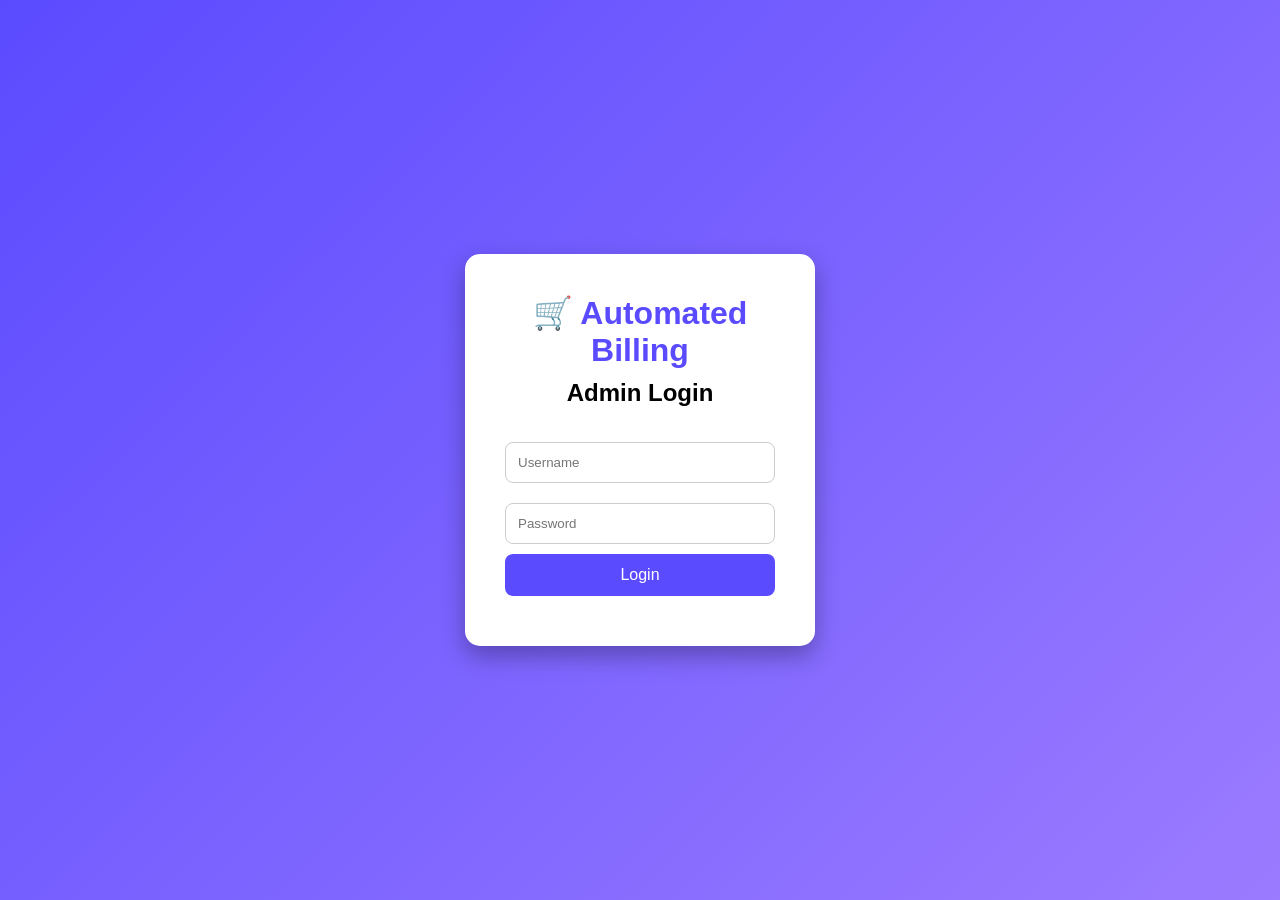
<file: index.html>
<!DOCTYPE html>
<html>
<head>
<title>Login</title>
<link rel="stylesheet" href="style.css">
</head>

<body>

<div class="login-box">

<h1>🛒 Automated Billing</h1>

<h2>Admin Login</h2>

<input type="text" id="username" placeholder="Username">

<input type="password" id="password" placeholder="Password">

<button onclick="login()">Login</button>

<p id="msg"></p>

</div>

<script src="login.js"></script>

</body>
</html>
</file>
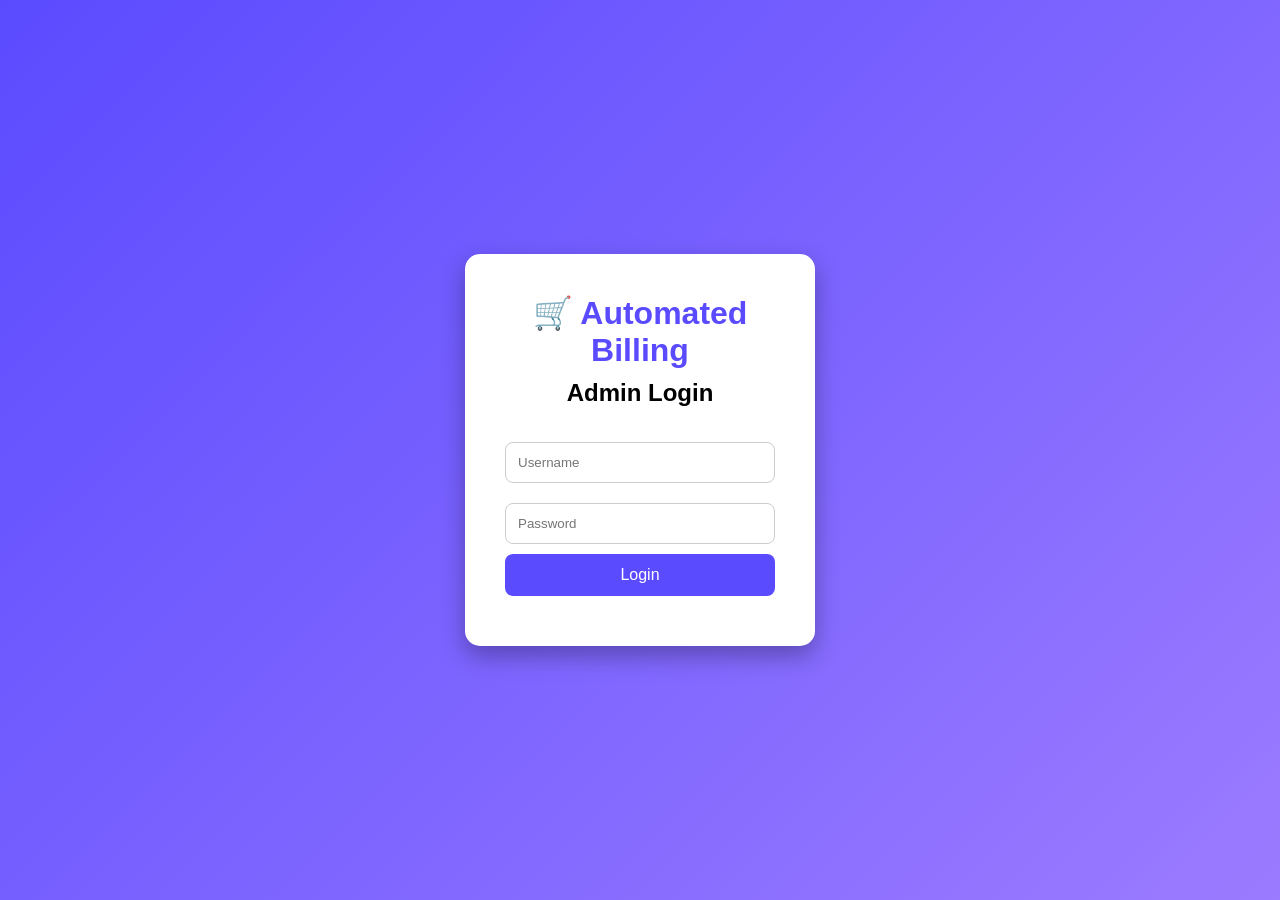
<file: frontend/index.html>
<!DOCTYPE html>
<html>
<head>
<title>Login</title>
<link rel="stylesheet" href="style.css">
</head>

<body>

<div class="login-box">

<h1>🛒 Automated Billing</h1>

<h2>Admin Login</h2>

<input type="text" id="username" placeholder="Username">

<input type="password" id="password" placeholder="Password">

<button onclick="login()">Login</button>

<p id="msg"></p>

</div>

<script src="login.js"></script>

</body>
</html>
</file>
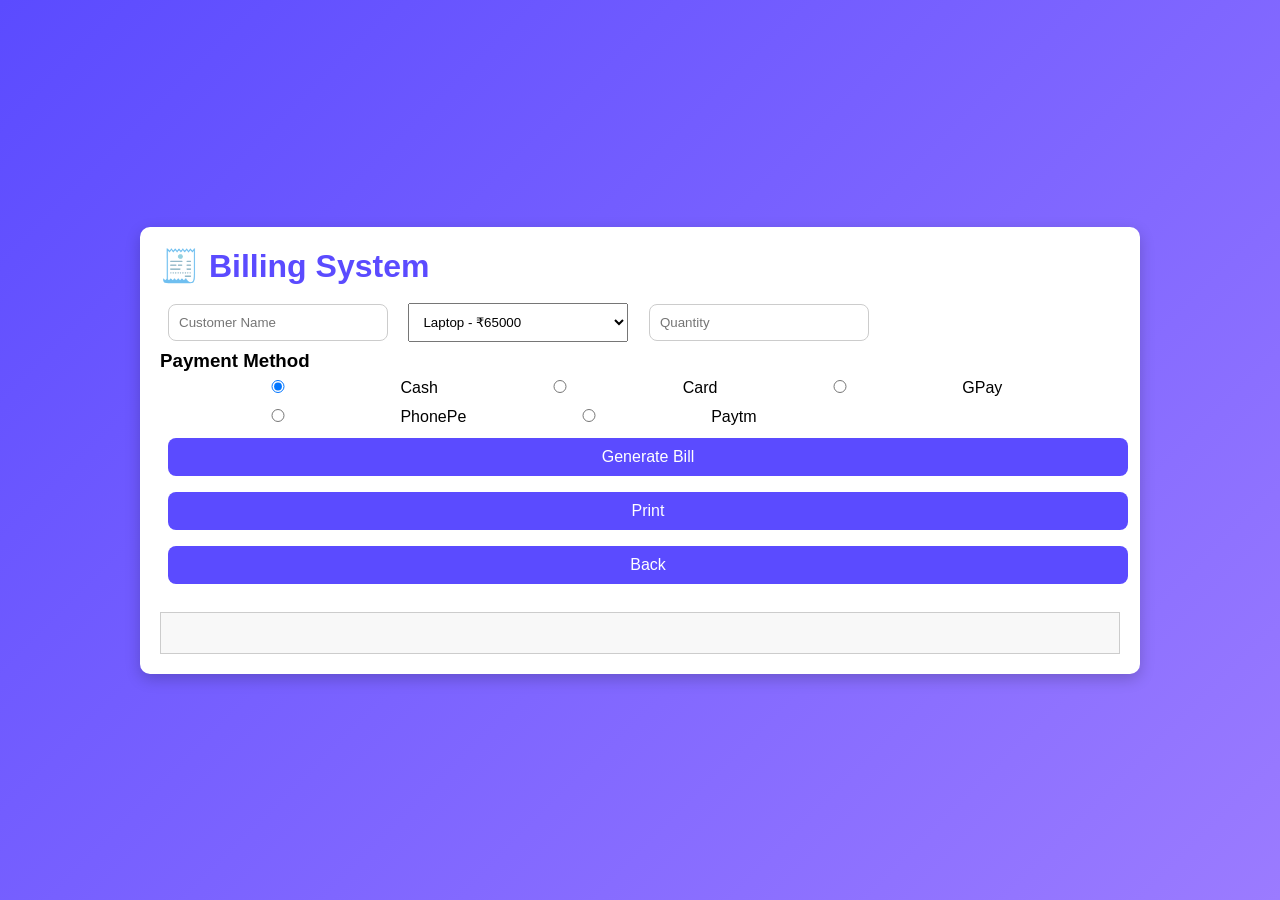
<file: billing.html>
<!DOCTYPE html>
<html>
<head>
<meta charset="UTF-8">
<title>Billing</title>
<link rel="stylesheet" href="style.css">

<style>
.container{
width:90%;
max-width:1000px;
margin:40px auto;
background:#fff;
padding:20px;
border-radius:10px;
box-shadow:0 5px 15px rgba(0,0,0,.2);
}
input,select{
padding:10px;
margin:8px;
width:220px;
}
button{
padding:10px 20px;
margin:8px;
}
#bill{
margin-top:20px;
padding:20px;
border:1px solid #ccc;
background:#f8f8f8;
}
</style>

</head>

<body>

<div class="container">

<h1>🧾 Billing System</h1>

<input type="text" id="customer" placeholder="Customer Name">

<select id="product">
<option value="65000">Laptop - ₹65000</option>
<option value="500">Mouse - ₹500</option>
<option value="1200">Keyboard - ₹1200</option>
<option value="12000">Monitor - ₹12000</option>
<option value="1800">Headphones - ₹1800</option>
<option value="8500">Printer - ₹8500</option>
<option value="5000">SSD - ₹5000</option>
<option value="4300">UPS - ₹4300</option>
</select>

<input type="number" id="qty" placeholder="Quantity">

<h3>Payment Method</h3>

<label><input type="radio" name="pay" value="Cash" checked> Cash</label>
<label><input type="radio" name="pay" value="Card"> Card</label>
<label><input type="radio" name="pay" value="GPay"> GPay</label>
<label><input type="radio" name="pay" value="PhonePe"> PhonePe</label>
<label><input type="radio" name="pay" value="Paytm"> Paytm</label>

<br>

<button onclick="bill()">Generate Bill</button>

<button onclick="window.print()">Print</button>

<button onclick="location.href='dashboard.html'">Back</button>

<div id="bill"></div>

</div>

<script>

function bill(){

let name=document.getElementById("customer").value;
let price=Number(document.getElementById("product").value);
let qty=Number(document.getElementById("qty").value);

let subtotal=price*qty;
let gst=subtotal*0.18;
let total=subtotal+gst;

let pay=document.querySelector('input[name="pay"]:checked').value;

document.getElementById("bill").innerHTML=`

<h2>Invoice</h2>
<hr>

<p><b>Customer :</b> ${name}</p>

<p><b>Product Price :</b> ₹${price}</p>

<p><b>Quantity :</b> ${qty}</p>

<p><b>Subtotal :</b> ₹${subtotal.toFixed(2)}</p>

<p><b>GST (18%) :</b> ₹${gst.toFixed(2)}</p>

<h3>Total : ₹${total.toFixed(2)}</h3>

<p><b>Payment :</b> ${pay}</p>

<hr>

<h3 style="color:green;">Thank You! Visit Again 😊</h3>

`;

}

</script>

</body>
</html>
</file>
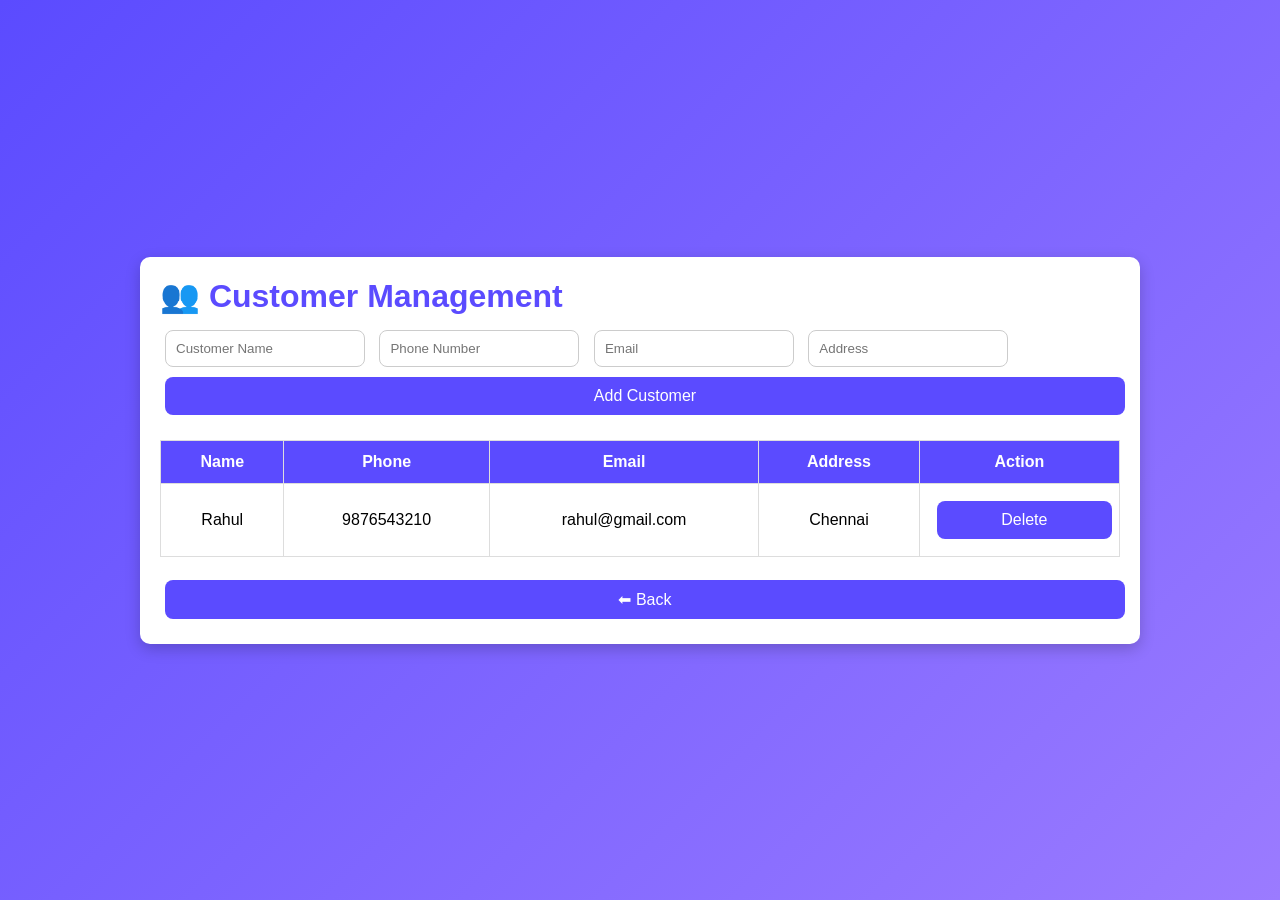
<file: customers.html>
<!DOCTYPE html>
<html>
<head>
<meta charset="UTF-8">
<title>Customers</title>

<link rel="stylesheet" href="style.css">

<style>

.container{
width:90%;
max-width:1000px;
margin:40px auto;
background:white;
padding:20px;
border-radius:10px;
box-shadow:0 5px 15px rgba(0,0,0,.2);
}

table{
width:100%;
border-collapse:collapse;
margin-top:20px;
}

th,td{
padding:12px;
border:1px solid #ddd;
text-align:center;
}

th{
background:#5b4bff;
color:white;
}

input{
padding:10px;
margin:5px;
width:200px;
}

button{
padding:10px 15px;
margin:5px;
}

</style>

</head>

<body>

<div class="container">

<h1>👥 Customer Management</h1>

<input type="text" id="name" placeholder="Customer Name">

<input type="text" id="phone" placeholder="Phone Number">

<input type="email" id="email" placeholder="Email">

<input type="text" id="address" placeholder="Address">

<button onclick="addCustomer()">Add Customer</button>

<table>

<thead>

<tr>

<th>Name</th>

<th>Phone</th>

<th>Email</th>

<th>Address</th>

<th>Action</th>

</tr>

</thead>

<tbody id="customerTable">

<tr>

<td>Rahul</td>

<td>9876543210</td>

<td>rahul@gmail.com</td>

<td>Chennai</td>

<td><button onclick="removeCustomer(this)">Delete</button></td>

</tr>

</tbody>

</table>

<br>

<button onclick="location.href='dashboard.html'">⬅ Back</button>

</div>

<script>

function addCustomer(){

let name=document.getElementById("name").value;
let phone=document.getElementById("phone").value;
let email=document.getElementById("email").value;
let address=document.getElementById("address").value;

if(name==""||phone==""||email==""||address==""){

alert("Please fill all fields");

return;

}

let row=document.getElementById("customerTable").insertRow();

row.innerHTML=

`<td>${name}</td>

<td>${phone}</td>

<td>${email}</td>

<td>${address}</td>

<td><button onclick="removeCustomer(this)">Delete</button></td>`;

document.getElementById("name").value="";
document.getElementById("phone").value="";
document.getElementById("email").value="";
document.getElementById("address").value="";

}

function removeCustomer(btn){

btn.parentElement.parentElement.remove();

}

</script>

</body>
</html>
</file>
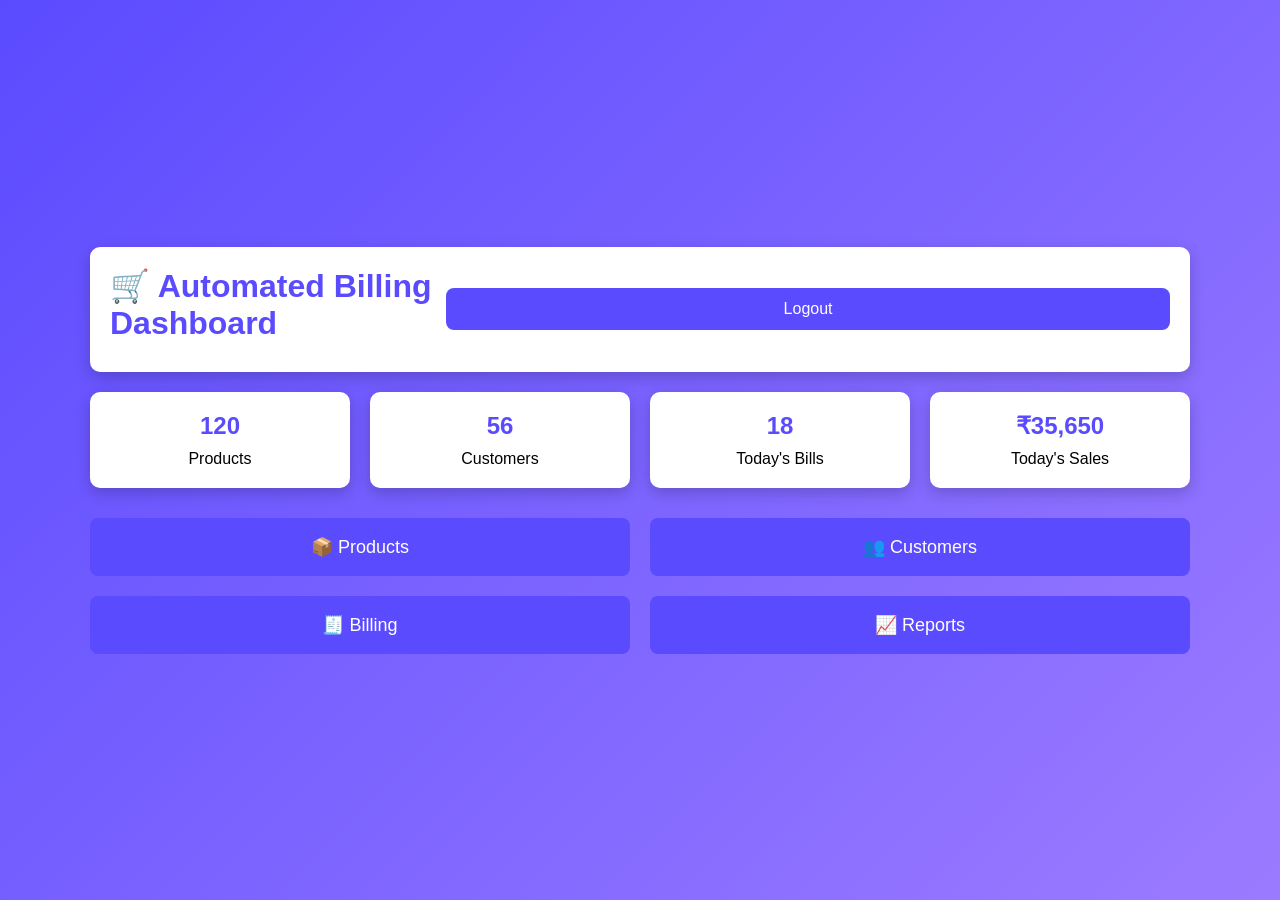
<file: dashboard.html>
<!DOCTYPE html>
<html lang="en">
<head>
<meta charset="UTF-8">
<meta name="viewport" content="width=device-width, initial-scale=1.0">
<title>Dashboard</title>

<link rel="stylesheet" href="style.css">

<style>

.dashboard{
width:90%;
max-width:1100px;
margin:40px auto;
}

header{
display:flex;
justify-content:space-between;
align-items:center;
background:white;
padding:20px;
border-radius:10px;
margin-bottom:20px;
box-shadow:0 5px 15px rgba(0,0,0,.2);
}

.cards{
display:grid;
grid-template-columns:repeat(4,1fr);
gap:20px;
margin-bottom:30px;
}

.card{
background:white;
padding:20px;
border-radius:10px;
text-align:center;
box-shadow:0 5px 15px rgba(0,0,0,.2);
}

.card h2{
color:#5b4bff;
margin-bottom:10px;
}

.menu{
display:grid;
grid-template-columns:repeat(2,1fr);
gap:20px;
}

.menu button{
padding:18px;
font-size:18px;
}

@media(max-width:768px){

.cards,
.menu{
grid-template-columns:1fr;
}

}

</style>

</head>

<body>

<div class="dashboard">

<header>

<h1>🛒 Automated Billing Dashboard</h1>

<button onclick="logout()">Logout</button>

</header>

<div class="cards">

<div class="card">
<h2>120</h2>
<p>Products</p>
</div>

<div class="card">
<h2>56</h2>
<p>Customers</p>
</div>

<div class="card">
<h2>18</h2>
<p>Today's Bills</p>
</div>

<div class="card">
<h2>₹35,650</h2>
<p>Today's Sales</p>
</div>

</div>

<div class="menu">

<button onclick="location.href='products.html'">
📦 Products
</button>

<button onclick="location.href='customers.html'">
👥 Customers
</button>

<button onclick="location.href='billing.html'">
🧾 Billing
</button>

<button onclick="location.href='reports.html'">
📈 Reports
</button>

</div>

</div>

<script>

function logout(){

window.location="login.html";

}

</script>

</body>
</html>
</file>
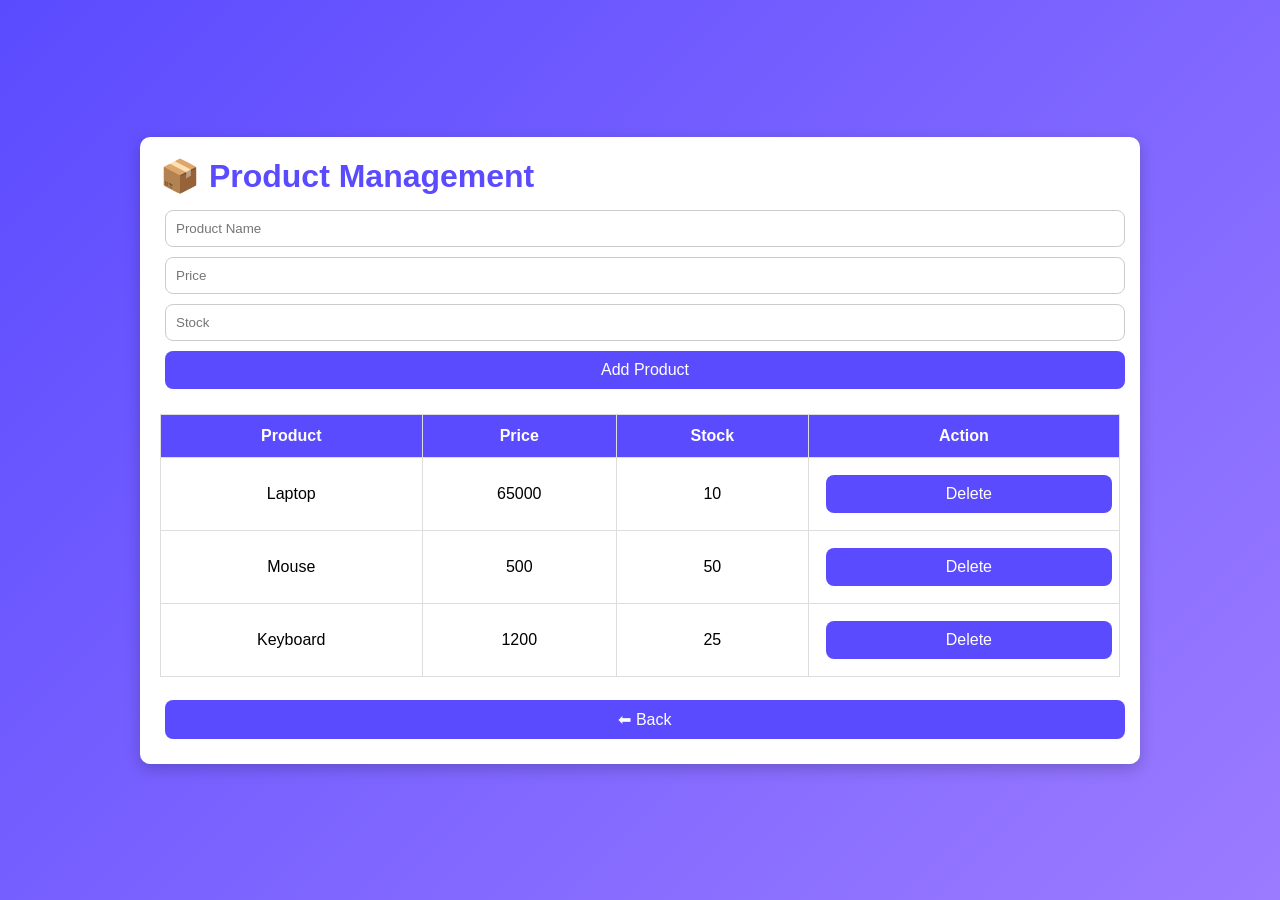
<file: products.html>
<!DOCTYPE html>
<html>
<head>
<meta charset="UTF-8">
<title>Products</title>
<link rel="stylesheet" href="style.css">

<style>
.container{
width:90%;
max-width:1000px;
margin:40px auto;
background:#fff;
padding:20px;
border-radius:10px;
box-shadow:0 5px 15px rgba(0,0,0,.2);
}
table{
width:100%;
border-collapse:collapse;
margin-top:20px;
}
th,td{
padding:12px;
border:1px solid #ddd;
text-align:center;
}
th{
background:#5b4bff;
color:white;
}
input{
padding:10px;
margin:5px;
}
button{
padding:10px 15px;
margin:5px;
}
</style>

</head>

<body>

<div class="container">

<h1>📦 Product Management</h1>

<input type="text" id="pname" placeholder="Product Name">

<input type="number" id="price" placeholder="Price">

<input type="number" id="stock" placeholder="Stock">

<button onclick="addProduct()">Add Product</button>

<table>

<tr>
<th>Product</th>
<th>Price</th>
<th>Stock</th>
<th>Action</th>
</tr>

<tbody id="table">

<tr>
<td>Laptop</td>
<td>65000</td>
<td>10</td>
<td><button onclick="remove(this)">Delete</button></td>
</tr>

<tr>
<td>Mouse</td>
<td>500</td>
<td>50</td>
<td><button onclick="remove(this)">Delete</button></td>
</tr>

<tr>
<td>Keyboard</td>
<td>1200</td>
<td>25</td>
<td><button onclick="remove(this)">Delete</button></td>
</tr>

</tbody>

</table>

<br>

<button onclick="location.href='dashboard.html'">⬅ Back</button>

</div>

<script>

function addProduct(){

let name=document.getElementById("pname").value;
let price=document.getElementById("price").value;
let stock=document.getElementById("stock").value;

if(name==""||price==""||stock==""){
alert("Enter all details");
return;
}

let row=document.getElementById("table").insertRow();

row.innerHTML=
`<td>${name}</td>
<td>${price}</td>
<td>${stock}</td>
<td><button onclick="remove(this)">Delete</button></td>`;

document.getElementById("pname").value="";
document.getElementById("price").value="";
document.getElementById("stock").value="";

}

function remove(btn){
btn.parentElement.parentElement.remove();
}

</script>

</body>
</html>
</file>
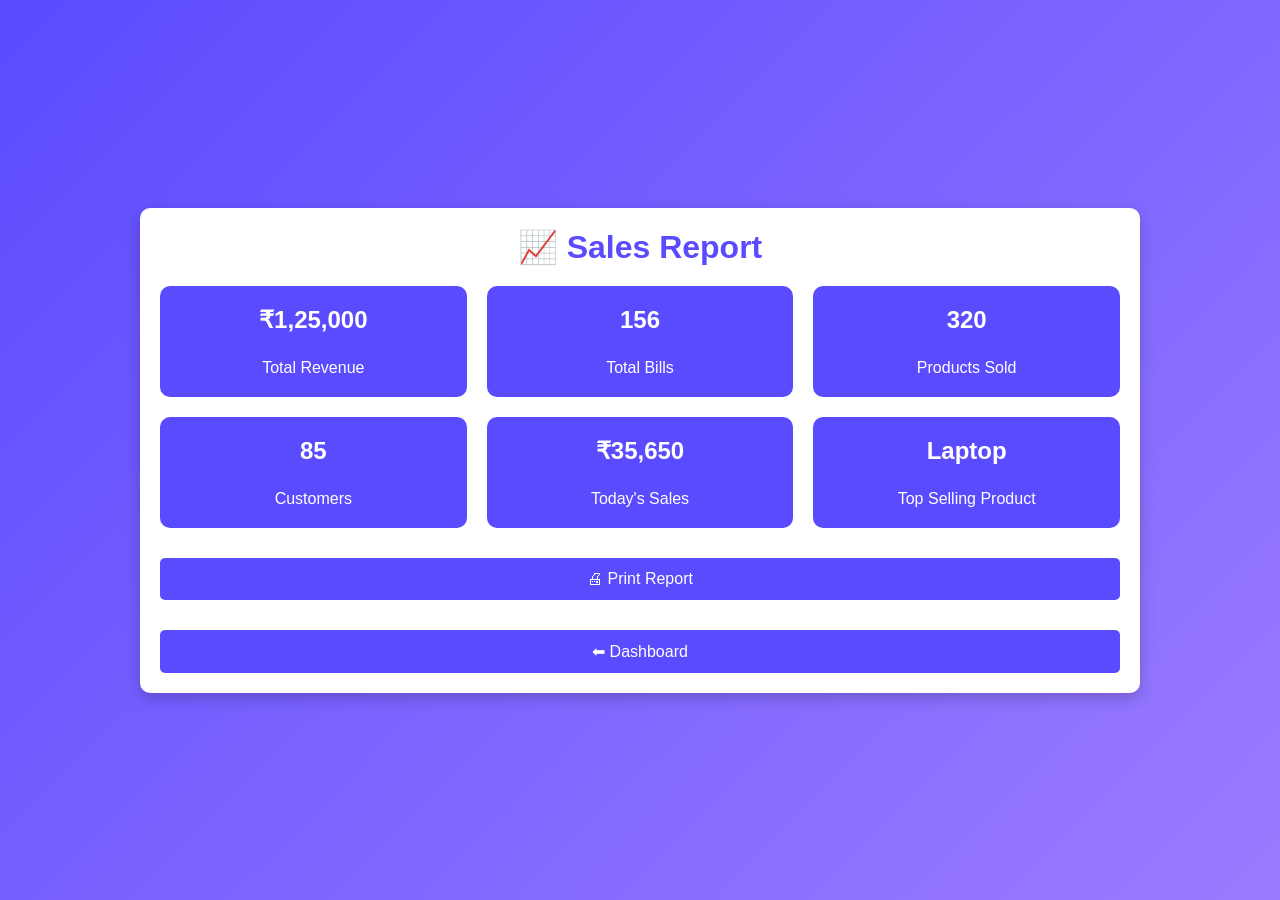
<file: reports.html>
<!DOCTYPE html>
<html>
<head>
<meta charset="UTF-8">
<title>Sales Report</title>
<link rel="stylesheet" href="style.css">

<style>
.container{
width:90%;
max-width:1000px;
margin:40px auto;
background:#fff;
padding:20px;
border-radius:10px;
box-shadow:0 5px 15px rgba(0,0,0,.2);
}

.cards{
display:grid;
grid-template-columns:repeat(3,1fr);
gap:20px;
margin-top:20px;
}

.card{
background:#5b4bff;
color:#fff;
padding:20px;
text-align:center;
border-radius:10px;
}

h1{
text-align:center;
}

button{
margin-top:30px;
padding:12px 20px;
background:#5b4bff;
color:white;
border:none;
border-radius:5px;
cursor:pointer;
}

button:hover{
background:#4338ca;
}

@media(max-width:768px){
.cards{
grid-template-columns:1fr;
}
}
</style>

</head>

<body>

<div class="container">

<h1>📈 Sales Report</h1>

<div class="cards">

<div class="card">
<h2>₹1,25,000</h2>
<p>Total Revenue</p>
</div>

<div class="card">
<h2>156</h2>
<p>Total Bills</p>
</div>

<div class="card">
<h2>320</h2>
<p>Products Sold</p>
</div>

<div class="card">
<h2>85</h2>
<p>Customers</p>
</div>

<div class="card">
<h2>₹35,650</h2>
<p>Today's Sales</p>
</div>

<div class="card">
<h2>Laptop</h2>
<p>Top Selling Product</p>
</div>

</div>

<center>

<button onclick="window.print()">
🖨 Print Report
</button>

<button onclick="location.href='dashboard.html'">
⬅ Dashboard
</button>

</center>

</div>

</body>
</html>
</file>
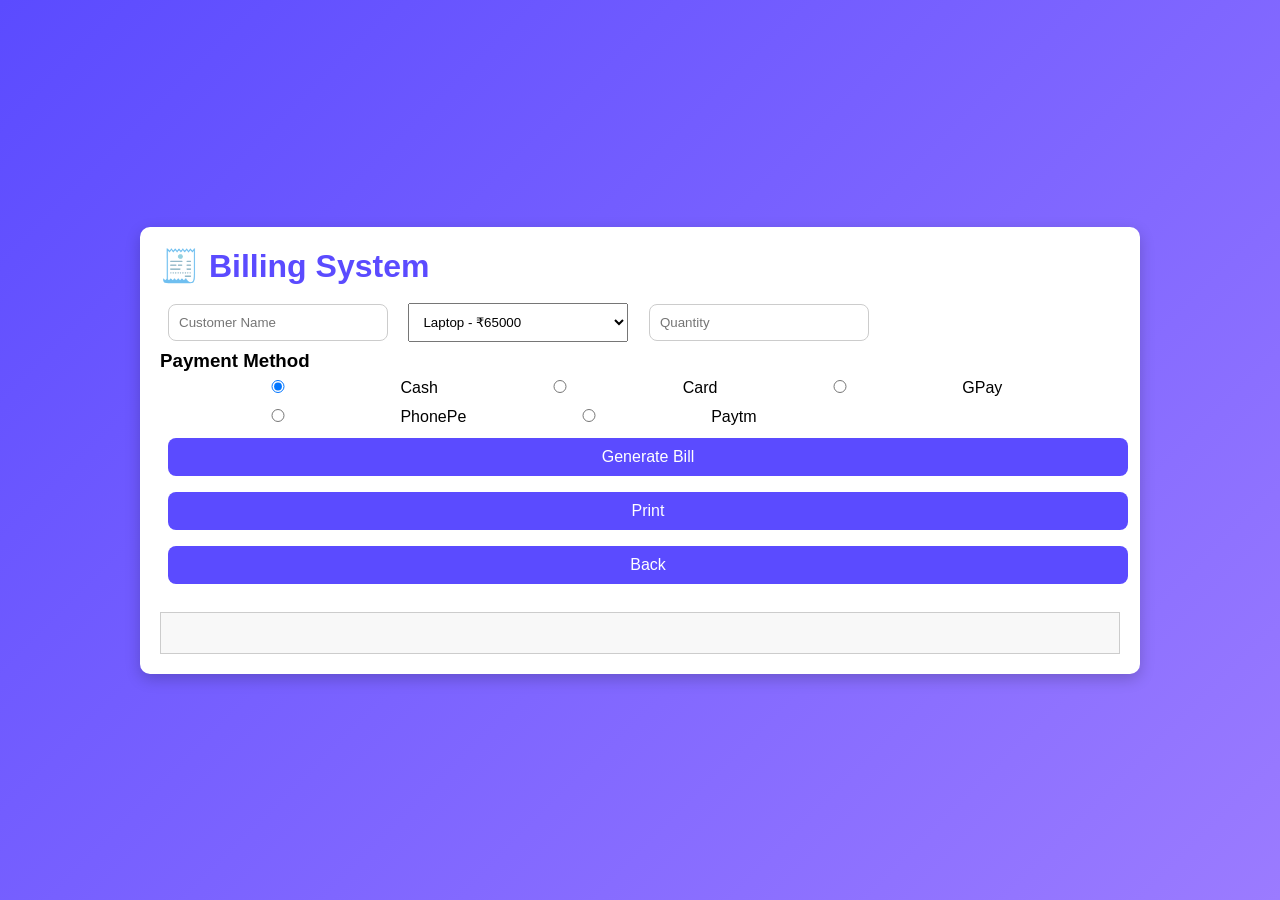
<file: frontend/billing.html>
<!DOCTYPE html>
<html>
<head>
<meta charset="UTF-8">
<title>Billing</title>
<link rel="stylesheet" href="style.css">

<style>
.container{
width:90%;
max-width:1000px;
margin:40px auto;
background:#fff;
padding:20px;
border-radius:10px;
box-shadow:0 5px 15px rgba(0,0,0,.2);
}
input,select{
padding:10px;
margin:8px;
width:220px;
}
button{
padding:10px 20px;
margin:8px;
}
#bill{
margin-top:20px;
padding:20px;
border:1px solid #ccc;
background:#f8f8f8;
}
</style>

</head>

<body>

<div class="container">

<h1>🧾 Billing System</h1>

<input type="text" id="customer" placeholder="Customer Name">

<select id="product">
<option value="65000">Laptop - ₹65000</option>
<option value="500">Mouse - ₹500</option>
<option value="1200">Keyboard - ₹1200</option>
<option value="12000">Monitor - ₹12000</option>
<option value="1800">Headphones - ₹1800</option>
<option value="8500">Printer - ₹8500</option>
<option value="5000">SSD - ₹5000</option>
<option value="4300">UPS - ₹4300</option>
</select>

<input type="number" id="qty" placeholder="Quantity">

<h3>Payment Method</h3>

<label><input type="radio" name="pay" value="Cash" checked> Cash</label>
<label><input type="radio" name="pay" value="Card"> Card</label>
<label><input type="radio" name="pay" value="GPay"> GPay</label>
<label><input type="radio" name="pay" value="PhonePe"> PhonePe</label>
<label><input type="radio" name="pay" value="Paytm"> Paytm</label>

<br>

<button onclick="bill()">Generate Bill</button>

<button onclick="window.print()">Print</button>

<button onclick="location.href='dashboard.html'">Back</button>

<div id="bill"></div>

</div>

<script>

function bill(){

let name=document.getElementById("customer").value;
let price=Number(document.getElementById("product").value);
let qty=Number(document.getElementById("qty").value);

let subtotal=price*qty;
let gst=subtotal*0.18;
let total=subtotal+gst;

let pay=document.querySelector('input[name="pay"]:checked').value;

document.getElementById("bill").innerHTML=`

<h2>Invoice</h2>
<hr>

<p><b>Customer :</b> ${name}</p>

<p><b>Product Price :</b> ₹${price}</p>

<p><b>Quantity :</b> ${qty}</p>

<p><b>Subtotal :</b> ₹${subtotal.toFixed(2)}</p>

<p><b>GST (18%) :</b> ₹${gst.toFixed(2)}</p>

<h3>Total : ₹${total.toFixed(2)}</h3>

<p><b>Payment :</b> ${pay}</p>

<hr>

<h3 style="color:green;">Thank You! Visit Again 😊</h3>

`;

}

</script>

</body>
</html>
</file>
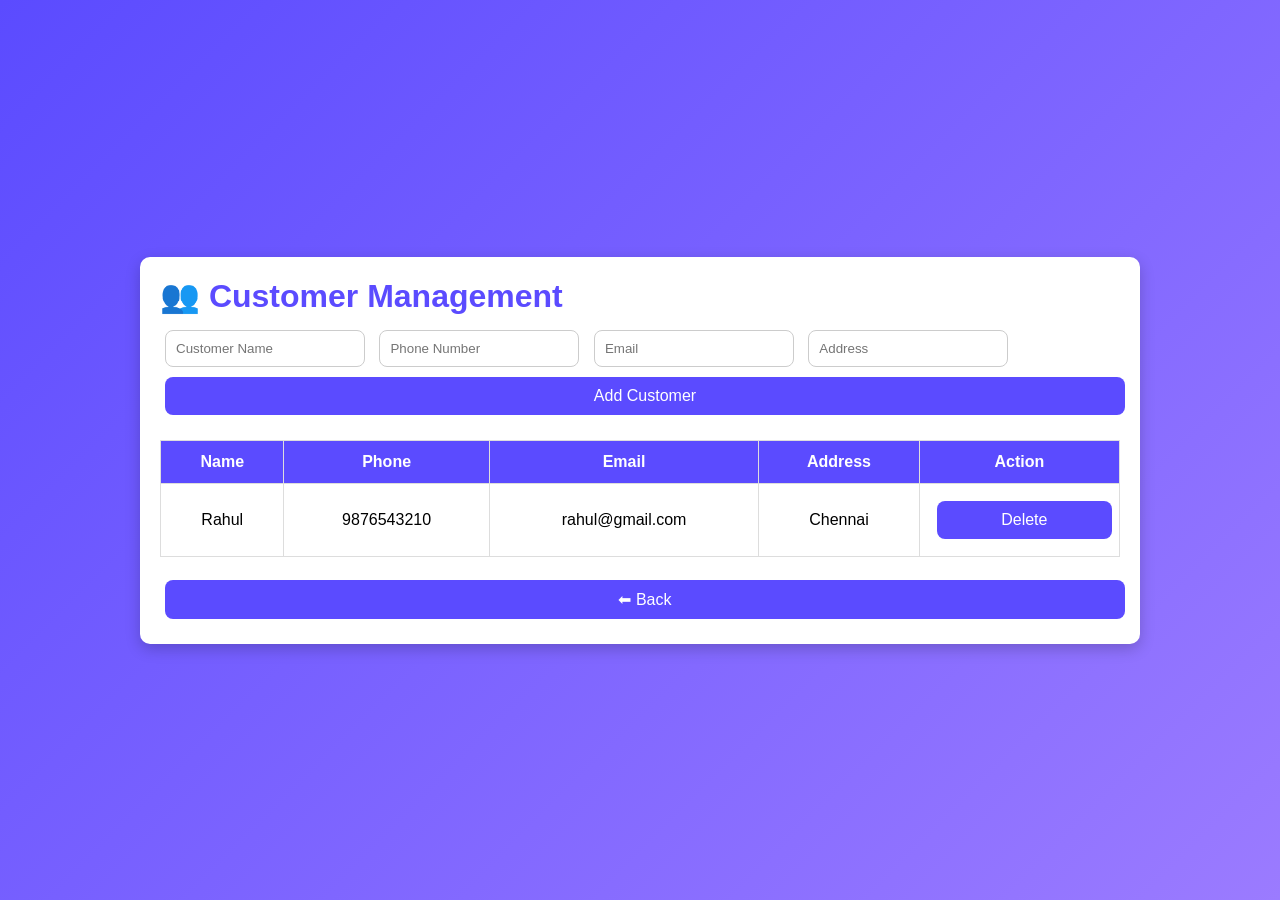
<file: frontend/customers.html>
<!DOCTYPE html>
<html>
<head>
<meta charset="UTF-8">
<title>Customers</title>

<link rel="stylesheet" href="style.css">

<style>

.container{
width:90%;
max-width:1000px;
margin:40px auto;
background:white;
padding:20px;
border-radius:10px;
box-shadow:0 5px 15px rgba(0,0,0,.2);
}

table{
width:100%;
border-collapse:collapse;
margin-top:20px;
}

th,td{
padding:12px;
border:1px solid #ddd;
text-align:center;
}

th{
background:#5b4bff;
color:white;
}

input{
padding:10px;
margin:5px;
width:200px;
}

button{
padding:10px 15px;
margin:5px;
}

</style>

</head>

<body>

<div class="container">

<h1>👥 Customer Management</h1>

<input type="text" id="name" placeholder="Customer Name">

<input type="text" id="phone" placeholder="Phone Number">

<input type="email" id="email" placeholder="Email">

<input type="text" id="address" placeholder="Address">

<button onclick="addCustomer()">Add Customer</button>

<table>

<thead>

<tr>

<th>Name</th>

<th>Phone</th>

<th>Email</th>

<th>Address</th>

<th>Action</th>

</tr>

</thead>

<tbody id="customerTable">

<tr>

<td>Rahul</td>

<td>9876543210</td>

<td>rahul@gmail.com</td>

<td>Chennai</td>

<td><button onclick="removeCustomer(this)">Delete</button></td>

</tr>

</tbody>

</table>

<br>

<button onclick="location.href='dashboard.html'">⬅ Back</button>

</div>

<script>

function addCustomer(){

let name=document.getElementById("name").value;
let phone=document.getElementById("phone").value;
let email=document.getElementById("email").value;
let address=document.getElementById("address").value;

if(name==""||phone==""||email==""||address==""){

alert("Please fill all fields");

return;

}

let row=document.getElementById("customerTable").insertRow();

row.innerHTML=

`<td>${name}</td>

<td>${phone}</td>

<td>${email}</td>

<td>${address}</td>

<td><button onclick="removeCustomer(this)">Delete</button></td>`;

document.getElementById("name").value="";
document.getElementById("phone").value="";
document.getElementById("email").value="";
document.getElementById("address").value="";

}

function removeCustomer(btn){

btn.parentElement.parentElement.remove();

}

</script>

</body>
</html>
</file>
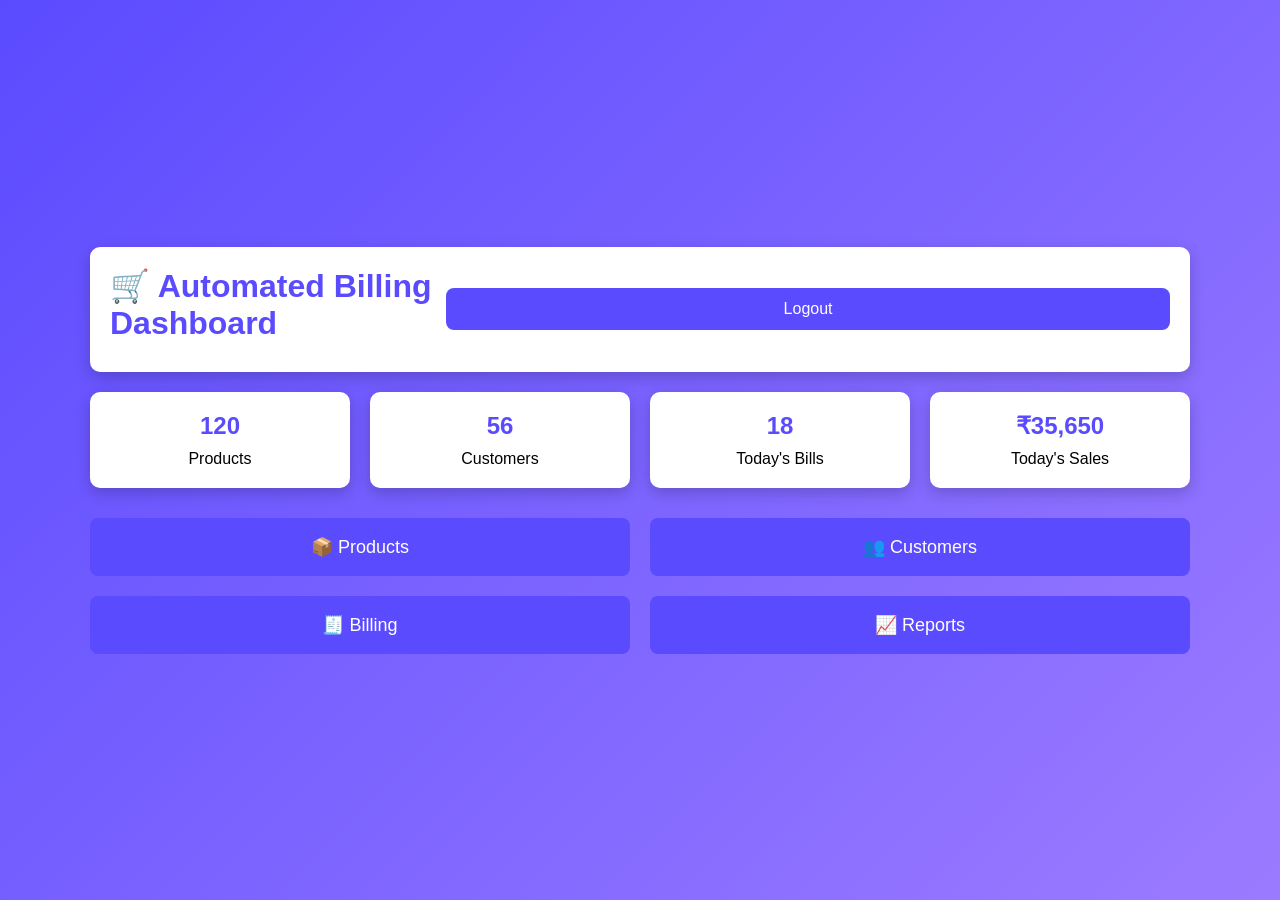
<file: frontend/dashboard.html>
<!DOCTYPE html>
<html lang="en">
<head>
<meta charset="UTF-8">
<meta name="viewport" content="width=device-width, initial-scale=1.0">
<title>Dashboard</title>

<link rel="stylesheet" href="style.css">

<style>

.dashboard{
width:90%;
max-width:1100px;
margin:40px auto;
}

header{
display:flex;
justify-content:space-between;
align-items:center;
background:white;
padding:20px;
border-radius:10px;
margin-bottom:20px;
box-shadow:0 5px 15px rgba(0,0,0,.2);
}

.cards{
display:grid;
grid-template-columns:repeat(4,1fr);
gap:20px;
margin-bottom:30px;
}

.card{
background:white;
padding:20px;
border-radius:10px;
text-align:center;
box-shadow:0 5px 15px rgba(0,0,0,.2);
}

.card h2{
color:#5b4bff;
margin-bottom:10px;
}

.menu{
display:grid;
grid-template-columns:repeat(2,1fr);
gap:20px;
}

.menu button{
padding:18px;
font-size:18px;
}

@media(max-width:768px){

.cards,
.menu{
grid-template-columns:1fr;
}

}

</style>

</head>

<body>

<div class="dashboard">

<header>

<h1>🛒 Automated Billing Dashboard</h1>

<button onclick="logout()">Logout</button>

</header>

<div class="cards">

<div class="card">
<h2>120</h2>
<p>Products</p>
</div>

<div class="card">
<h2>56</h2>
<p>Customers</p>
</div>

<div class="card">
<h2>18</h2>
<p>Today's Bills</p>
</div>

<div class="card">
<h2>₹35,650</h2>
<p>Today's Sales</p>
</div>

</div>

<div class="menu">

<button onclick="location.href='products.html'">
📦 Products
</button>

<button onclick="location.href='customers.html'">
👥 Customers
</button>

<button onclick="location.href='billing.html'">
🧾 Billing
</button>

<button onclick="location.href='reports.html'">
📈 Reports
</button>

</div>

</div>

<script>

function logout(){

window.location="login.html";

}

</script>

</body>
</html>
</file>
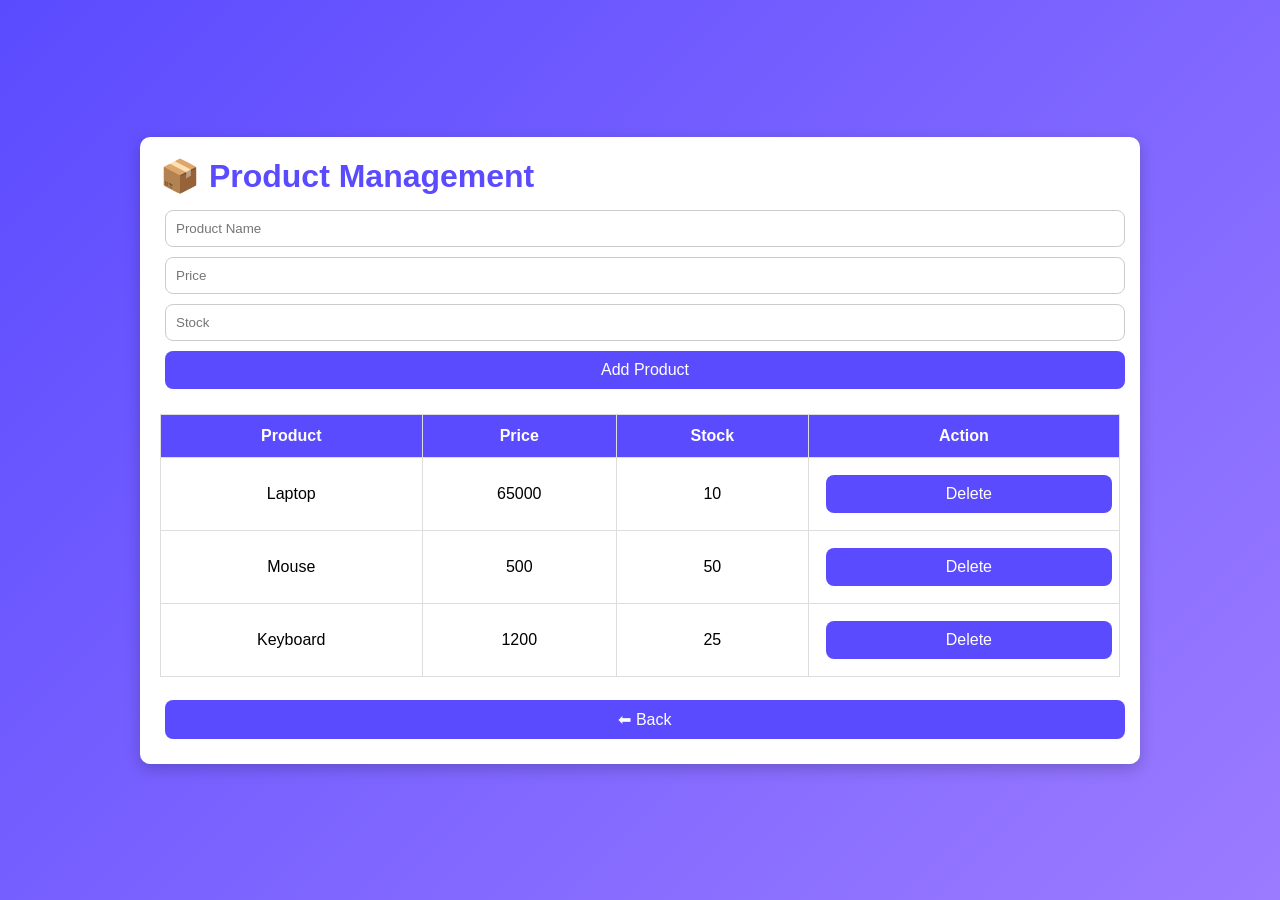
<file: frontend/products.html>
<!DOCTYPE html>
<html>
<head>
<meta charset="UTF-8">
<title>Products</title>
<link rel="stylesheet" href="style.css">

<style>
.container{
width:90%;
max-width:1000px;
margin:40px auto;
background:#fff;
padding:20px;
border-radius:10px;
box-shadow:0 5px 15px rgba(0,0,0,.2);
}
table{
width:100%;
border-collapse:collapse;
margin-top:20px;
}
th,td{
padding:12px;
border:1px solid #ddd;
text-align:center;
}
th{
background:#5b4bff;
color:white;
}
input{
padding:10px;
margin:5px;
}
button{
padding:10px 15px;
margin:5px;
}
</style>

</head>

<body>

<div class="container">

<h1>📦 Product Management</h1>

<input type="text" id="pname" placeholder="Product Name">

<input type="number" id="price" placeholder="Price">

<input type="number" id="stock" placeholder="Stock">

<button onclick="addProduct()">Add Product</button>

<table>

<tr>
<th>Product</th>
<th>Price</th>
<th>Stock</th>
<th>Action</th>
</tr>

<tbody id="table">

<tr>
<td>Laptop</td>
<td>65000</td>
<td>10</td>
<td><button onclick="remove(this)">Delete</button></td>
</tr>

<tr>
<td>Mouse</td>
<td>500</td>
<td>50</td>
<td><button onclick="remove(this)">Delete</button></td>
</tr>

<tr>
<td>Keyboard</td>
<td>1200</td>
<td>25</td>
<td><button onclick="remove(this)">Delete</button></td>
</tr>

</tbody>

</table>

<br>

<button onclick="location.href='dashboard.html'">⬅ Back</button>

</div>

<script>

function addProduct(){

let name=document.getElementById("pname").value;
let price=document.getElementById("price").value;
let stock=document.getElementById("stock").value;

if(name==""||price==""||stock==""){
alert("Enter all details");
return;
}

let row=document.getElementById("table").insertRow();

row.innerHTML=
`<td>${name}</td>
<td>${price}</td>
<td>${stock}</td>
<td><button onclick="remove(this)">Delete</button></td>`;

document.getElementById("pname").value="";
document.getElementById("price").value="";
document.getElementById("stock").value="";

}

function remove(btn){
btn.parentElement.parentElement.remove();
}

</script>

</body>
</html>
</file>
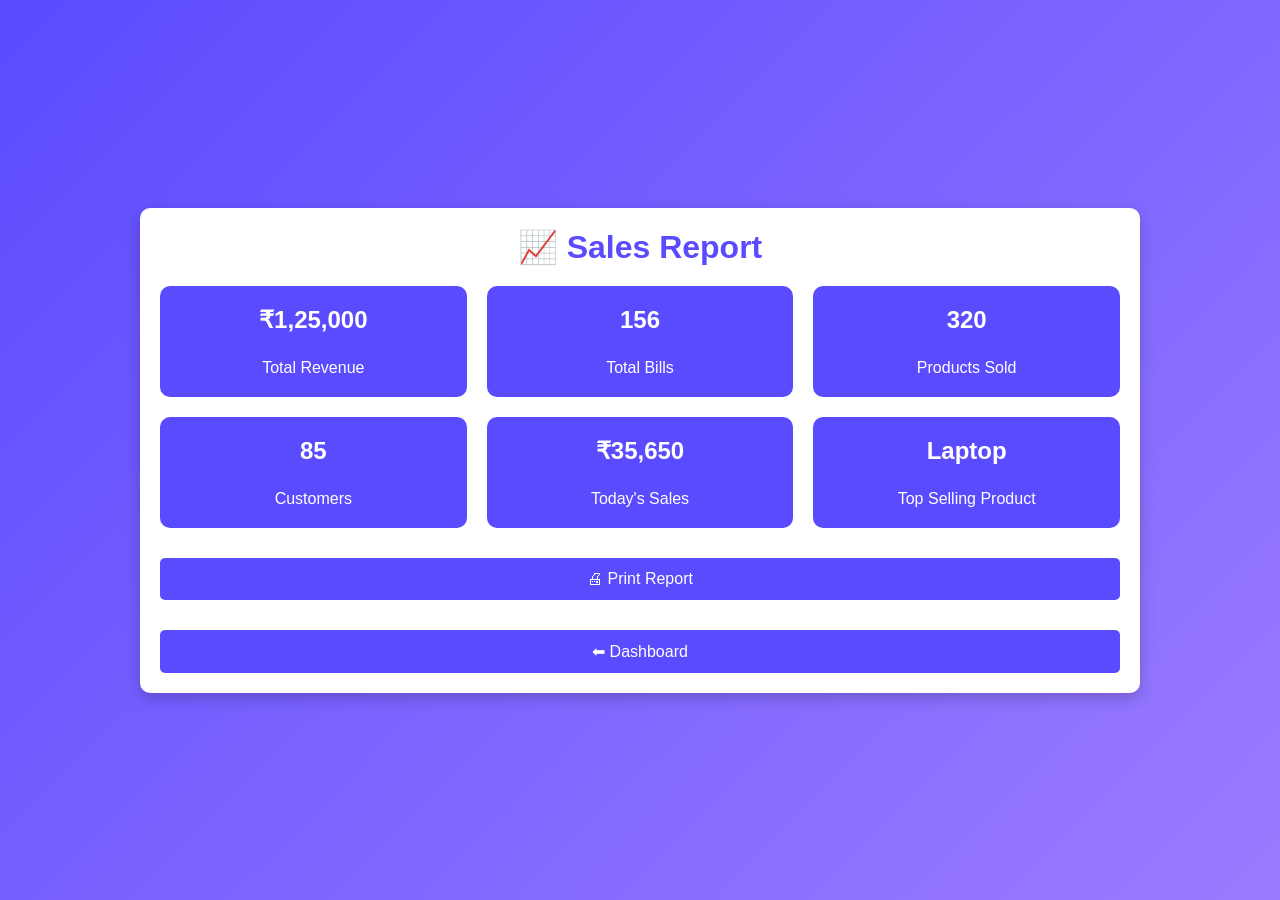
<file: frontend/reports.html>
<!DOCTYPE html>
<html>
<head>
<meta charset="UTF-8">
<title>Sales Report</title>
<link rel="stylesheet" href="style.css">

<style>
.container{
width:90%;
max-width:1000px;
margin:40px auto;
background:#fff;
padding:20px;
border-radius:10px;
box-shadow:0 5px 15px rgba(0,0,0,.2);
}

.cards{
display:grid;
grid-template-columns:repeat(3,1fr);
gap:20px;
margin-top:20px;
}

.card{
background:#5b4bff;
color:#fff;
padding:20px;
text-align:center;
border-radius:10px;
}

h1{
text-align:center;
}

button{
margin-top:30px;
padding:12px 20px;
background:#5b4bff;
color:white;
border:none;
border-radius:5px;
cursor:pointer;
}

button:hover{
background:#4338ca;
}

@media(max-width:768px){
.cards{
grid-template-columns:1fr;
}
}
</style>

</head>

<body>

<div class="container">

<h1>📈 Sales Report</h1>

<div class="cards">

<div class="card">
<h2>₹1,25,000</h2>
<p>Total Revenue</p>
</div>

<div class="card">
<h2>156</h2>
<p>Total Bills</p>
</div>

<div class="card">
<h2>320</h2>
<p>Products Sold</p>
</div>

<div class="card">
<h2>85</h2>
<p>Customers</p>
</div>

<div class="card">
<h2>₹35,650</h2>
<p>Today's Sales</p>
</div>

<div class="card">
<h2>Laptop</h2>
<p>Top Selling Product</p>
</div>

</div>

<center>

<button onclick="window.print()">
🖨 Print Report
</button>

<button onclick="location.href='dashboard.html'">
⬅ Dashboard
</button>

</center>

</div>

</body>
</html>
</file>
<file: style.css>
*{
margin:0;
padding:0;
box-sizing:border-box;
font-family:Poppins,sans-serif;
}

body{
display:flex;
justify-content:center;
align-items:center;
height:100vh;
background:linear-gradient(135deg,#5b4bff,#9b7bff);
}

.login-box{
background:#fff;
padding:40px;
width:350px;
border-radius:15px;
text-align:center;
box-shadow:0 10px 25px rgba(0,0,0,.3);
}

h1{
color:#5b4bff;
margin-bottom:10px;
}

h2{
margin-bottom:25px;
}

input{
width:100%;
padding:12px;
margin:10px 0;
border:1px solid #ccc;
border-radius:8px;
}

button{
width:100%;
padding:12px;
background:#5b4bff;
color:#fff;
border:none;
border-radius:8px;
cursor:pointer;
font-size:16px;
}

button:hover{
background:#4635ff;
}

#msg{
margin-top:10px;
color:red;
}
</file>
<file: frontend/style.css>
*{
margin:0;
padding:0;
box-sizing:border-box;
font-family:Poppins,sans-serif;
}

body{
display:flex;
justify-content:center;
align-items:center;
height:100vh;
background:linear-gradient(135deg,#5b4bff,#9b7bff);
}

.login-box{
background:#fff;
padding:40px;
width:350px;
border-radius:15px;
text-align:center;
box-shadow:0 10px 25px rgba(0,0,0,.3);
}

h1{
color:#5b4bff;
margin-bottom:10px;
}

h2{
margin-bottom:25px;
}

input{
width:100%;
padding:12px;
margin:10px 0;
border:1px solid #ccc;
border-radius:8px;
}

button{
width:100%;
padding:12px;
background:#5b4bff;
color:#fff;
border:none;
border-radius:8px;
cursor:pointer;
font-size:16px;
}

button:hover{
background:#4635ff;
}

#msg{
margin-top:10px;
color:red;
}
</file>
